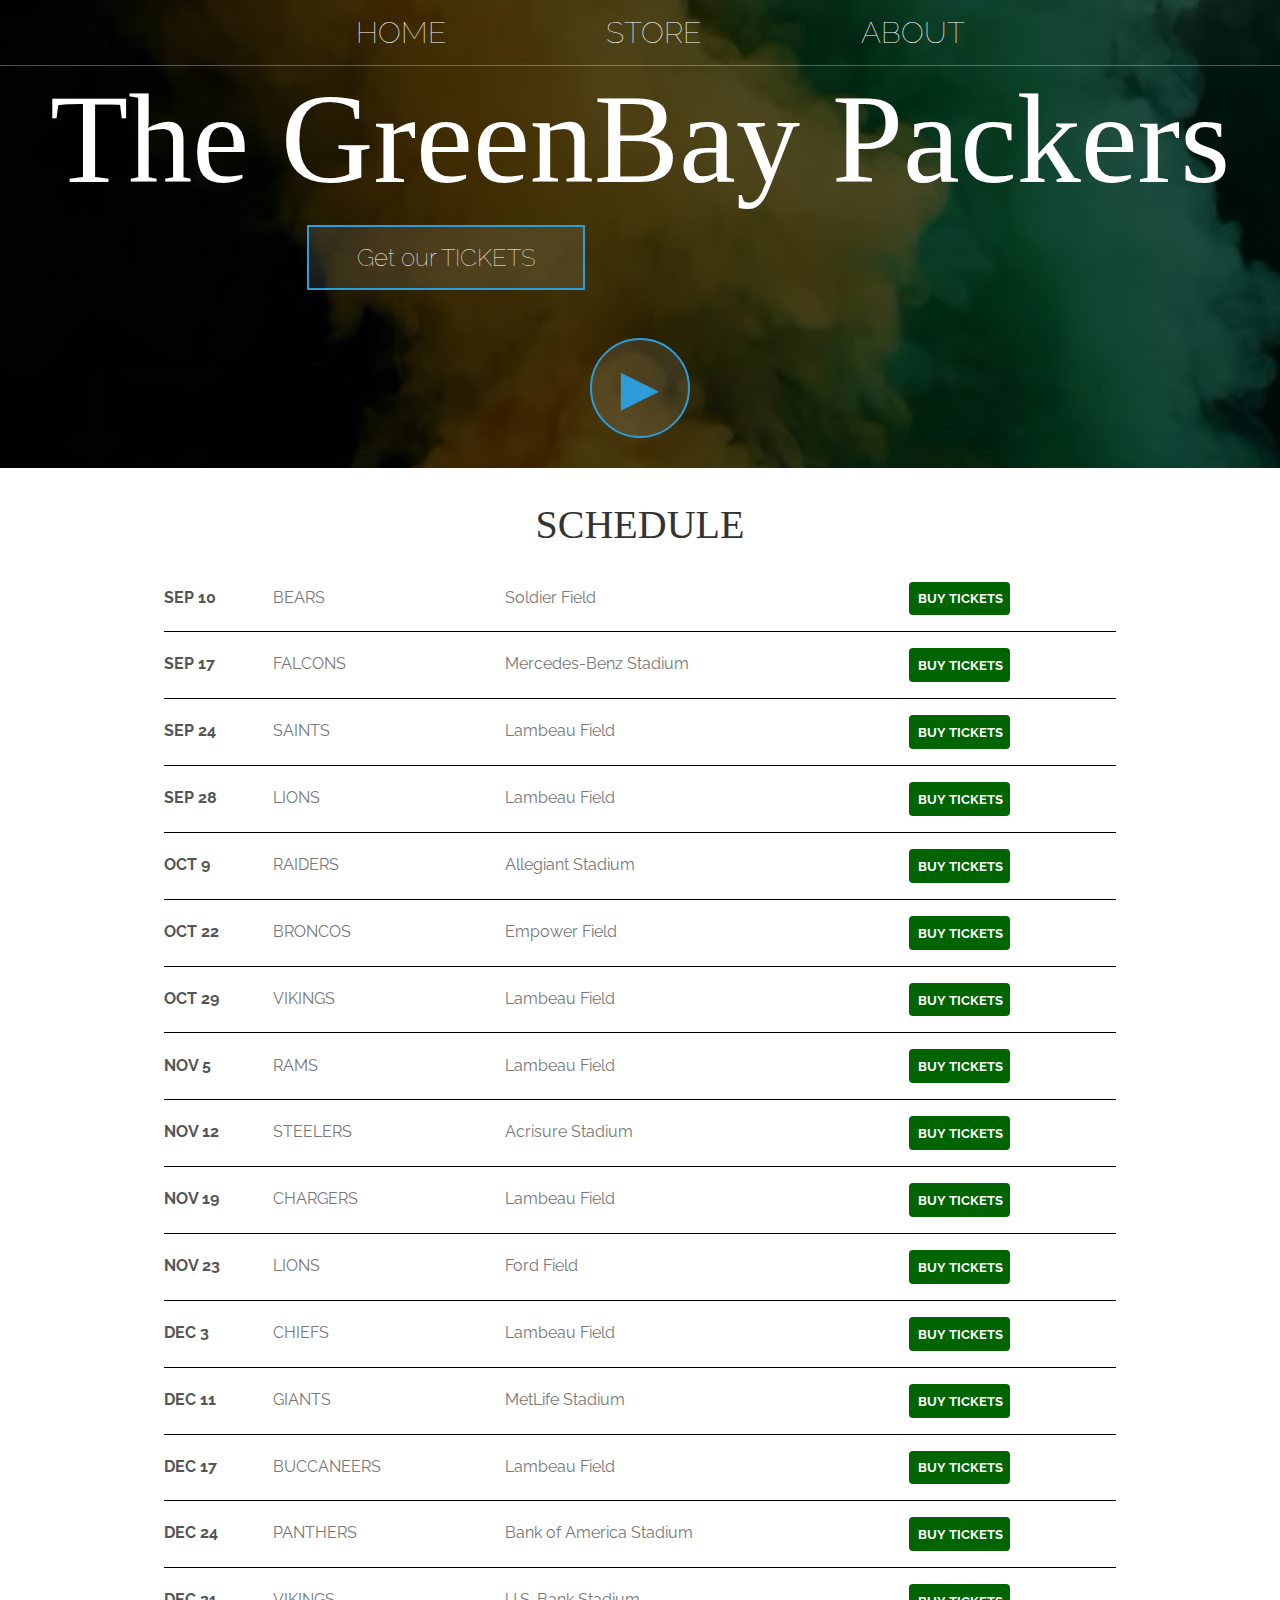
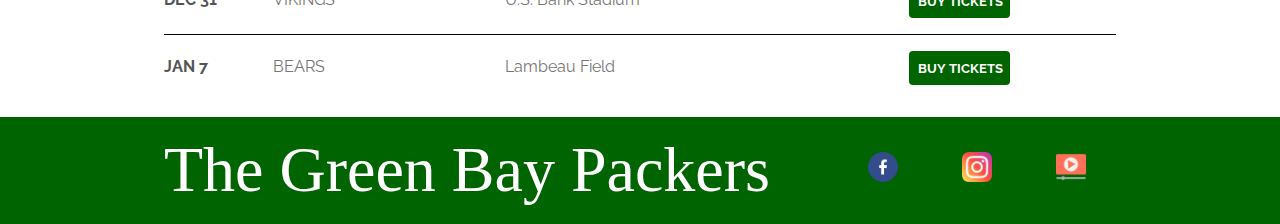
<file: index.html>
<!DOCTYPE html>
<html lang="en">
<head>
    <meta charset="UTF-8">
    <meta http-equiv="X-UA-Compatible" content="IE=edge">
    <meta name="viewport" content="width=device-width, initial-scale=1.0">
    <link rel="stylesheet" href="styles.css" />
    <title>bio</title>

</head>
<body>
    <header class="main-header">
        <nav class="nav main-nav">
            <ul>
                <li><a href = "index.html" target ="_blank">HOME</a></li>
                <li><a href = "store.html" target = "_blank">STORE</a></li>
                <li><a href = "about.html" target = "_blank">ABOUT</a></li>
            </ul>
        </nav>
        <h1 class="football-name football-name-large">The GreenBay Packers </h1>
        <div class="container">
            <button class="btn btn-header" type = "button">Get our TICKETS</button>
        </div>
        
        <button class="btn btn-header btn-play" type="button"> &#9658</button>
    </header>
    <section class="content-section container">
        <h2 class="section-header">SCHEDULE</h2>
        <div>
            <div class="game-row">
                <span class="sched-item sched-date">SEP 10</span>
                <span class="sched-item sched-opp"> BEARS</span>
                <span class="sched-item sched-stadium"> Soldier Field</span>
                <button type = "button" class="btn sched-item sched-btn btn-primary" >BUY TICKETS</button>
            </div>

            <div class="game-row">
                <span class="sched-item sched-date">SEP 17</span>
                <span  class="sched-item sched-opp"> FALCONS</span>
                <span class="sched-item sched-stadium"> Mercedes-Benz Stadium</span>
                <button type = "button" class="btn sched-item sched-btn btn-primary">BUY TICKETS</button>
            </div>

            <div class="game-row">
                <span class="sched-item sched-date">SEP 24</span>
                <span class="sched-item sched-opp"> SAINTS</span>             
                <span class="sched-item sched-stadium"> Lambeau Field</span>             
                <button type = "button" class="btn sched-item sched-btn btn-primary">BUY TICKETS</button>             
            </div>

            <div class="game-row">
                <span class="sched-item sched-date">SEP 28</span>               
                <span class="sched-item sched-opp"> LIONS</span>            
                <span class="sched-item sched-stadium"> Lambeau Field</span>         
                <button type = "button" class="btn sched-item sched-btn btn-primary">BUY TICKETS</button>            
            </div>

            <div class="game-row">
                <span class="sched-item sched-date">OCT 9 </span>           
                <span class="sched-item sched-opp"> RAIDERS</span>            
                <span class="sched-item sched-stadium"> Allegiant Stadium</span> 
                <button type = "button" class="btn sched-item sched-btn btn-primary">BUY TICKETS</button>           
            </div>

            <div class="game-row">
                <span class="sched-item sched-date">OCT 22</span>      
                <span class="sched-item sched-opp"> BRONCOS</span>             
                <span class="sched-item sched-stadium"> Empower Field</span>             
                <button type = "button" class="btn sched-item sched-btn btn-primary">BUY TICKETS</button>             
            </div>

            <div class="game-row">
                <span class="sched-item sched-date">OCT 29</span>              
                <span class="sched-item sched-opp"> VIKINGS</span>             
                <span class="sched-item sched-stadium"> Lambeau Field</span>             
                <button type = "button" class="btn sched-item sched-btn btn-primary">BUY TICKETS</button>                           
            </div>

            <div class="game-row">
                <span class="sched-item sched-date">NOV 5</span>
                
                <span class="sched-item sched-opp"> RAMS</span>
              
                <span class="sched-item sched-stadium"> Lambeau Field</span>
                
                <button type = "button" class="btn sched-item sched-btn btn-primary">BUY TICKETS</button>
               
            </div>

            <div class="game-row">
                <span class="sched-item sched-date">NOV 12</span>
               
                <span class="sched-item sched-opp"> STEELERS</span>
             
                <span class="sched-item sched-stadium"> Acrisure Stadium</span>
              
                <button type = "button" class="btn sched-item sched-btn btn-primary">BUY TICKETS</button>
              
                
            </div>

            <div class="game-row">
                <span class="sched-item sched-date">NOV 19</span>
             
                <span class="sched-item sched-opp"> CHARGERS</span>
             
                <span class="sched-item sched-stadium"> Lambeau Field</span>
          
                <button type = "button" class="btn sched-item sched-btn btn-primary">BUY TICKETS</button>
             
                
            </div>

            <div class="game-row">
                <span class="sched-item sched-date">NOV 23</span>
              
                <span class="sched-item sched-opp"> LIONS</span>
               
                <span class="sched-item sched-stadium"> Ford Field</span>
             
                <button type = "button" class="btn sched-item sched-btn btn-primary">BUY TICKETS</button>
             
                
            </div>

            <div class="game-row">
                <span class="sched-item sched-date">DEC 3</span>
            
                <span class="sched-item sched-opp">CHIEFS</span>
               
                <span class="sched-item sched-stadium"> Lambeau Field</span>
             
                <button type = "button" class="btn sched-item sched-btn btn-primary">BUY TICKETS</button>
               
            </div>

            <div class="game-row">
                <span class="sched-item sched-date">DEC 11</span>
        
                <span class="sched-item sched-opp">GIANTS</span>
          
                <span class="sched-item sched-stadium"> MetLife Stadium</span>
            
                <button type = "button" class="btn sched-item sched-btn btn-primary">BUY TICKETS</button>
           
            </div>

            <div class="game-row">
                <span class="sched-item sched-date">DEC 17</span>
               
                <span class="sched-item sched-opp">BUCCANEERS</span>
              
                <span class="sched-item sched-stadium"> Lambeau Field</span>
            
                <button type = "button" class="btn sched-item sched-btn btn-primary">BUY TICKETS</button>
             
            </div>

            <div class="game-row">
                <span class="sched-item sched-date">DEC 24</span>
         
                <span class="sched-item sched-opp">PANTHERS</span>
          
                <span class="sched-item sched-stadium">Bank of America Stadium</span>
          
                <button type = "button" class="btn sched-item sched-btn btn-primary">BUY TICKETS</button>
          
            </div>

            <div class="game-row">
                <span class="sched-item sched-date">DEC 31</span>
          
                <span class="sched-item sched-opp">VIKINGS</span>
      
                <span class="sched-item sched-stadium"> U.S. Bank Stadium </span>
     
                <button type = "button" class="btn sched-item sched-btn btn-primary">BUY TICKETS</button>
             
            </div>

            <div class="game-row"> 
                <span class="sched-item sched-date">JAN 7</span>
              
                <span class="sched-item sched-opp">BEARS</span>
       
                <span class="sched-item sched-stadium"> Lambeau Field</span>
           
                <button type = "button" class="btn sched-item sched-btn btn-primary">BUY TICKETS</button>

            </div>
        </div>


    </section>
    
    
    <footer class="main-footer">
        <div class="container main-footer-container">
        <h2 class="football-name">The Green Bay Packers</h2>
        <ul class="nav footer-nav">
            <li><a href = "https://www.facebook.com/Packers/" target = "_blank"><img src = "images/facebook.png" height = 100></a></li>
            <li><a href = "https://www.instagram.com/packers/?hl=en" target ="_blank"><img src = "images/instagram.png" height = 100 ></a></li>
            <li><a href = "https://www.youtube.com/c/packers" target = "_blank"><img src = "images/youtube.png" height = 100 ></a></li>
        </ul>
        </div>
    </footer>





    
</body>
</html>
</file>
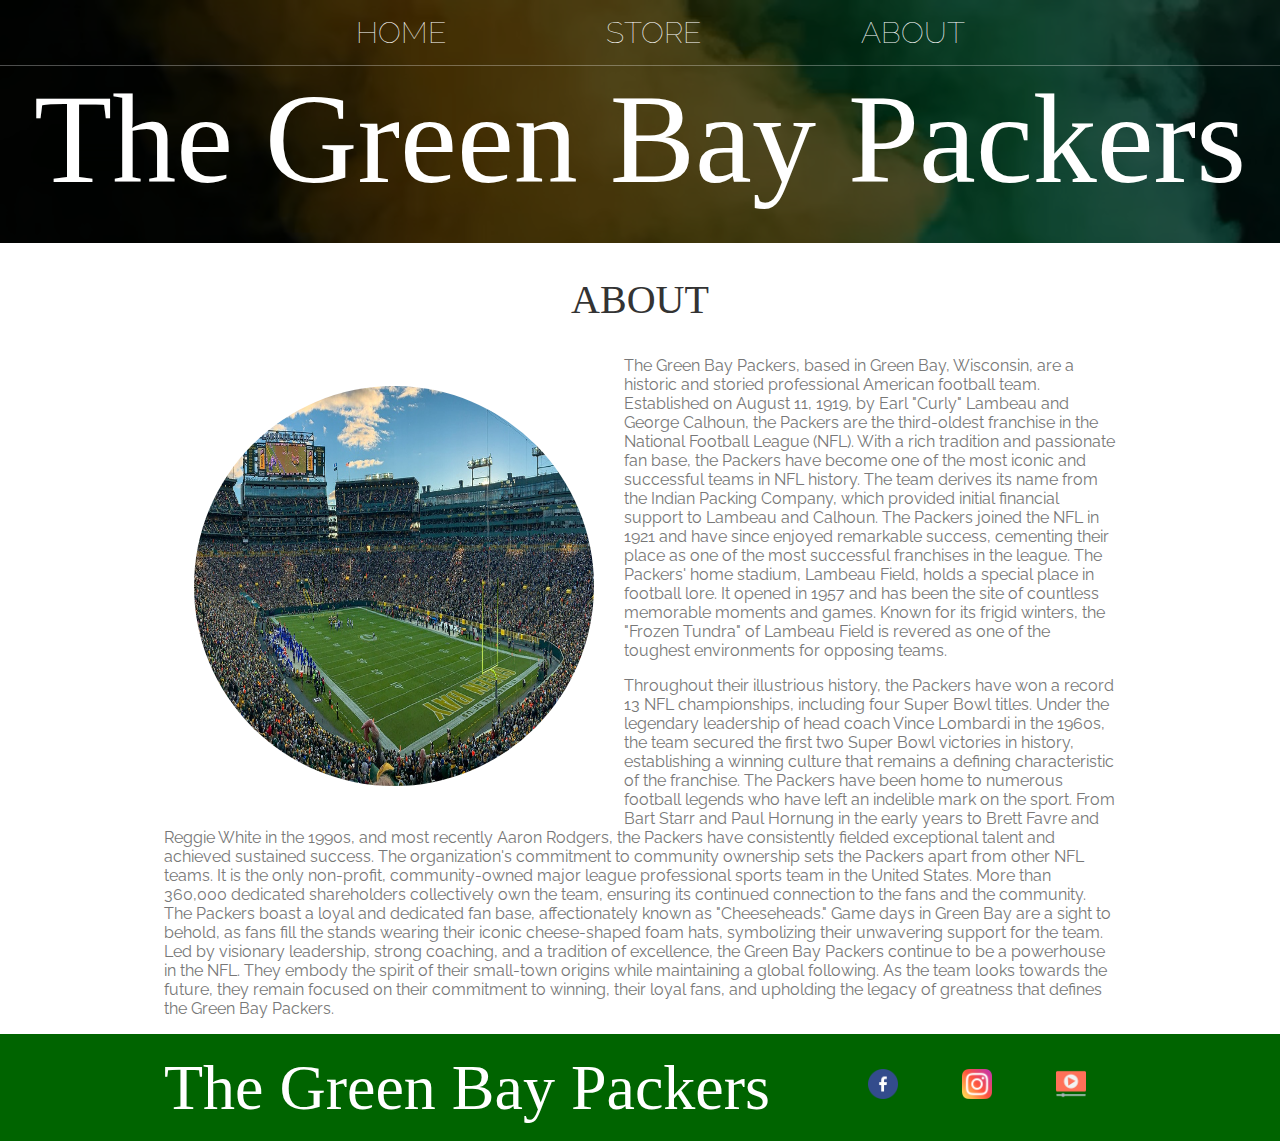
<file: about.html>
<!DOCTYPE html>
<html lang="en">
<head>
    <meta charset="UTF-8">
    <meta http-equiv="X-UA-Compatible" content="IE=edge">
    <meta name="viewport" content="width=device-width, initial-scale=1.0">
    <title>about</title>
    <link rel="stylesheet" href="styles.css" />
</head>


<body>
    <header class = "main-header">
        <nav class="nav main-nav">
            <ul>
                <li><a href = "index.html" target ="_blank">HOME</a></li>
                <li><a href = "store.html" target = "_blank">STORE</a></li>
                <li><a href = "about.html" target = "_blank">ABOUT</a></li>
            </ul>
        </nav>
        <h1 class ="football-name football-name-large">The Green Bay Packers </h1> 
    </header>
    
    <section class ="content-section container">
        <h2 class="section-header">ABOUT</h2>
        <img class = "lambeau" src = "images/lambeau.jpg">
        <p>
            The Green Bay Packers, based in Green Bay, Wisconsin, are a historic and storied professional American football team. Established on August 11, 1919, by Earl "Curly" Lambeau and George Calhoun, the Packers are the third-oldest franchise in the National Football League (NFL). With a rich tradition and passionate fan base, the Packers have become one of the most iconic and successful teams in NFL history.
            
            The team derives its name from the Indian Packing Company, which provided initial financial support to Lambeau and Calhoun. The Packers joined the NFL in 1921 and have since enjoyed remarkable success, cementing their place as one of the most successful franchises in the league.
            
            The Packers' home stadium, Lambeau Field, holds a special place in football lore. It opened in 1957 and has been the site of countless memorable moments and games. Known for its frigid winters, the "Frozen Tundra" of Lambeau Field is revered as one of the toughest environments for opposing teams.</p>

        <p>Throughout their illustrious history, the Packers have won a record 13 NFL championships, including four Super Bowl titles. Under the legendary leadership of head coach Vince Lombardi in the 1960s, the team secured the first two Super Bowl victories in history, establishing a winning culture that remains a defining characteristic of the franchise.

            The Packers have been home to numerous football legends who have left an indelible mark on the sport. From Bart Starr and Paul Hornung in the early years to Brett Favre and Reggie White in the 1990s, and most recently Aaron Rodgers, the Packers have consistently fielded exceptional talent and achieved sustained success.
            
            The organization's commitment to community ownership sets the Packers apart from other NFL teams. It is the only non-profit, community-owned major league professional sports team in the United States. More than 360,000 dedicated shareholders collectively own the team, ensuring its continued connection to the fans and the community.
            
            The Packers boast a loyal and dedicated fan base, affectionately known as "Cheeseheads." Game days in Green Bay are a sight to behold, as fans fill the stands wearing their iconic cheese-shaped foam hats, symbolizing their unwavering support for the team.
            
            Led by visionary leadership, strong coaching, and a tradition of excellence, the Green Bay Packers continue to be a powerhouse in the NFL. They embody the spirit of their small-town origins while maintaining a global following. As the team looks towards the future, they remain focused on their commitment to winning, their loyal fans, and upholding the legacy of greatness that defines the Green Bay Packers.</p>           
    </section>

    
    <footer class="main-footer">
        <div class="container main-footer-container">
        <h2 class="football-name">The Green Bay Packers</h2>
        <ul class="nav footer-nav">
            <li><a href = "https://www.facebook.com/Packers/" target = "_blank"><img src = "images/facebook.png" height = 100></a></li>
            <li><a href = "https://www.instagram.com/packers/?hl=en" target ="_blank"><img src = "images/instagram.png" height = 100 ></a></li>
            <li><a href = "https://www.youtube.com/c/packers" target = "_blank"><img src = "images/youtube.png" height = 100 ></a></li>
        </ul>
        </div>
    </footer>

</body>
</html>
</file>
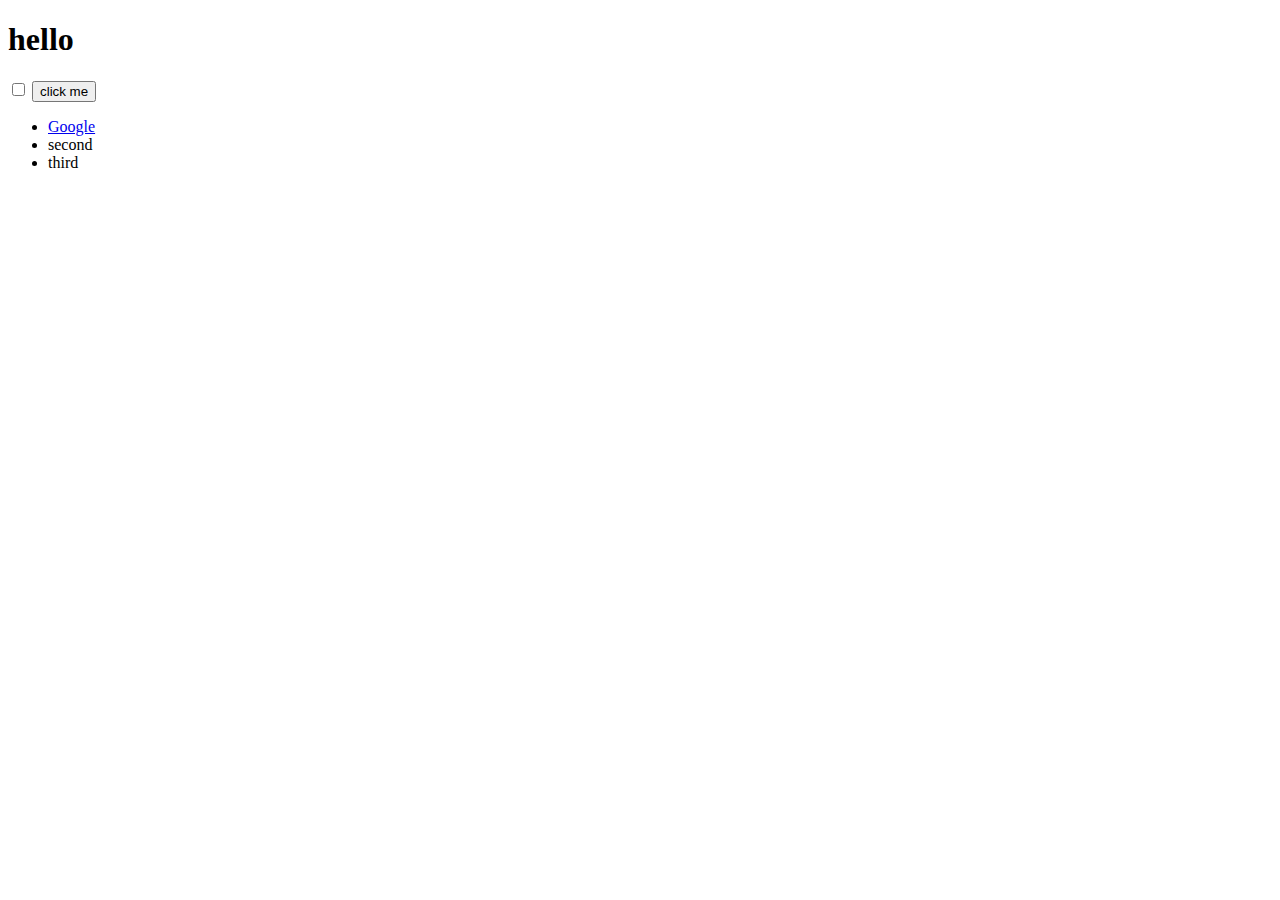
<file: practice.html>
<!DOCTYPE html>
<html lang="en">
<head>
    <meta charset="UTF-8">
    <meta http-equiv="X-UA-Compatible" content="IE=edge">
    <meta name="viewport" content="width=device-width, initial-scale=1.0">
    <title>Document</title>
</head>
<body>
    <h1>hello</h1>

    <input type="checkbox">

    <button style = ":active: color: red;">click me</button>

    <ul>
        <li class ="list"><a href = "https://www.google.com">Google</a></li>
        <li class ="list">second</li>
        <li class ="list"> third</li>
    </ul>
    
</body>
</html>
</file>
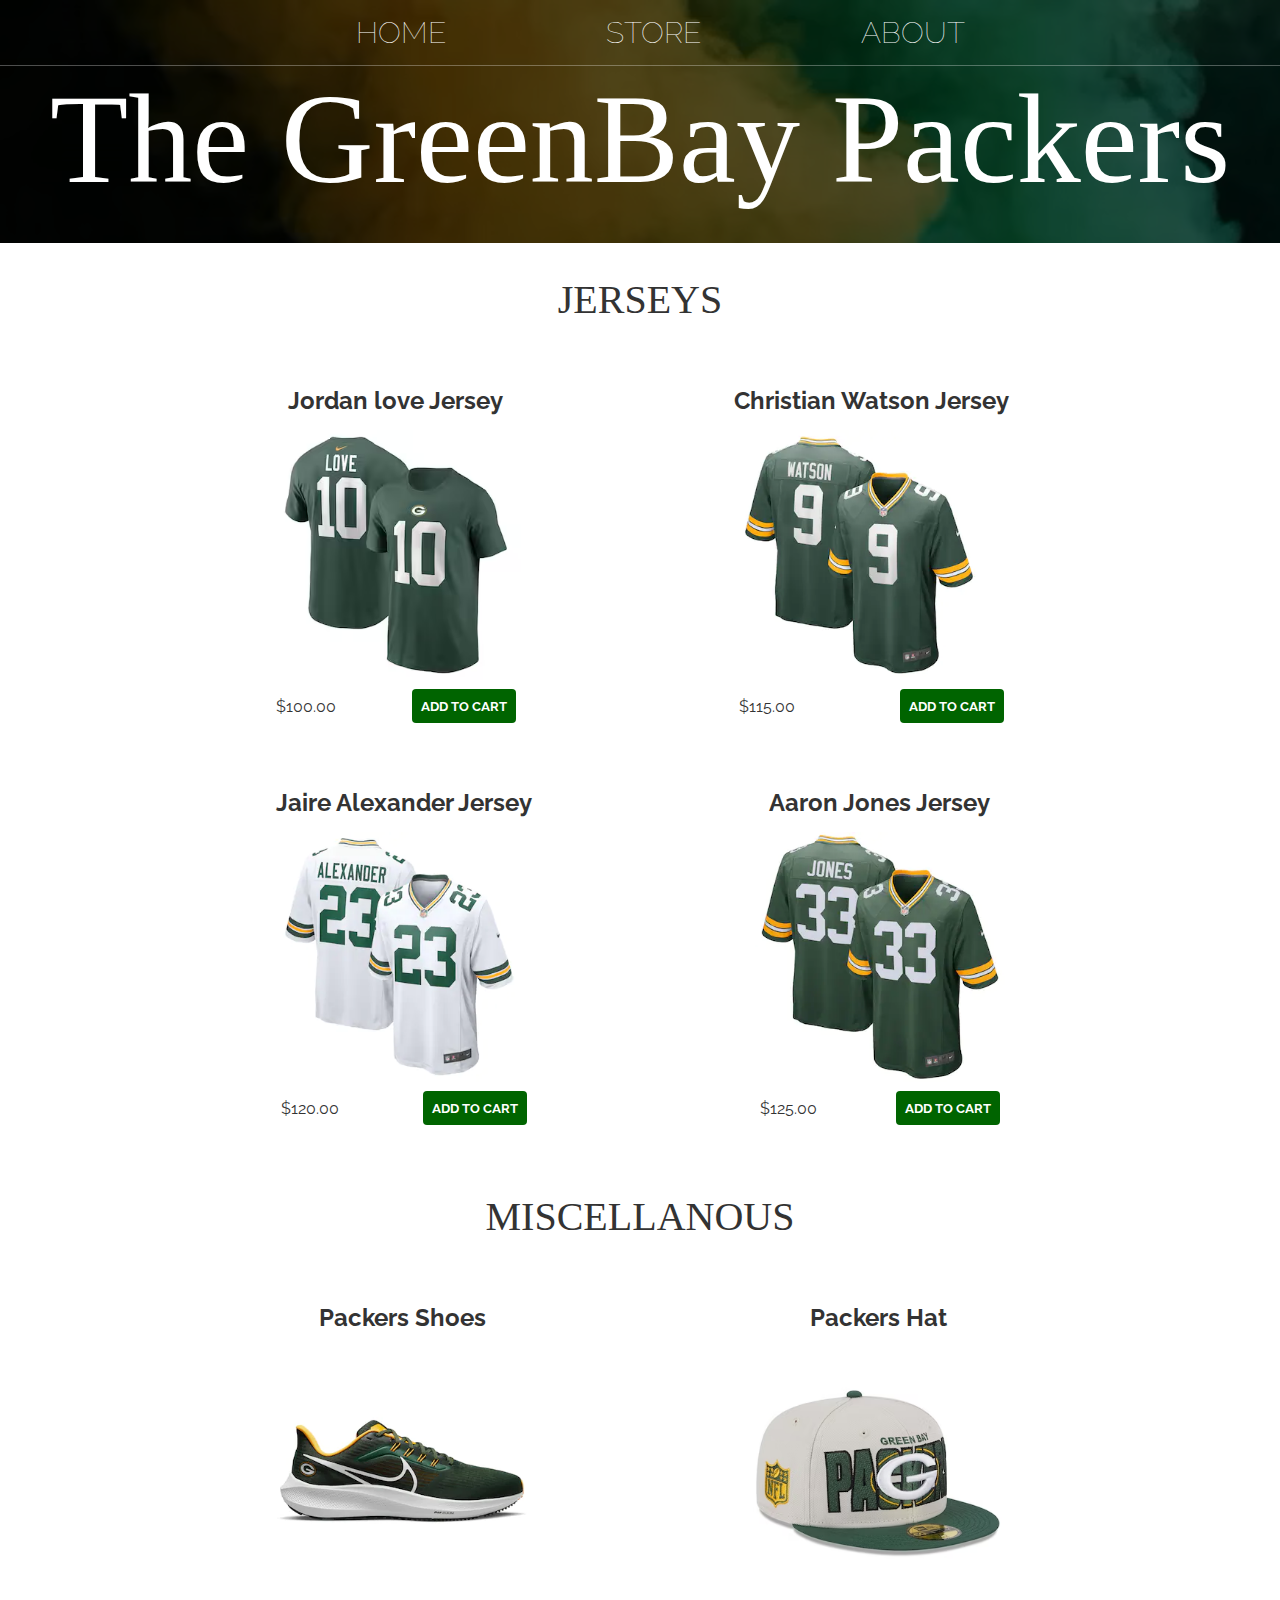
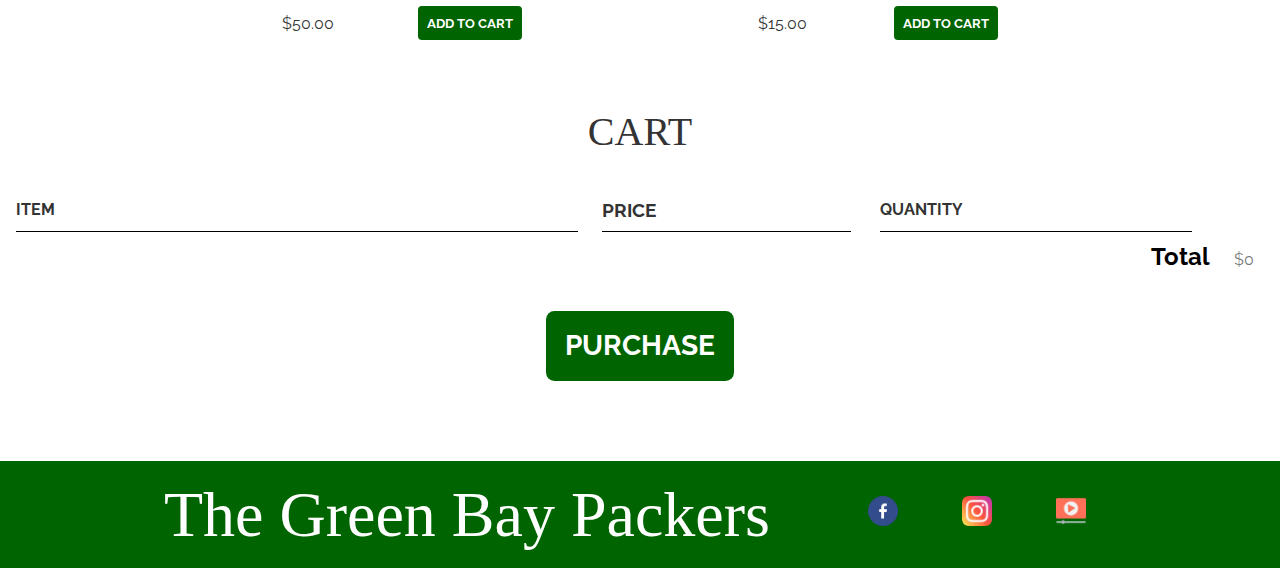
<file: store.html>
<!DOCTYPE html>
<html lang="en">
<head>
    <meta charset="UTF-8">
    <meta http-equiv="X-UA-Compatible" content="IE=edge">
    <meta name="viewport" content="width=device-width, initial-scale=1.0">
    <link rel="stylesheet" href="styles.css" />
    <title>store</title>
    <!--load before our entire body so we want script tag load in the background
    of our body of the html 
    -->
    <script src ="store.js" async></script>

</head>
<body>
    <header class="main-header">
        <nav class="nav main-nav">
            <ul>
                <li><a href = "index.html" target ="_blank">HOME</a></li>
                <li><a href = "store.html" target = "_blank">STORE</a></li>
                <li><a href = "about.html" target = "_blank">ABOUT</a></li>
            </ul>
        </nav>
      
        <h1 class="football-name football-name-large">The GreenBay Packers </h1>
    </header>



    <section class="container content-section">


        <h2 class="section-header">JERSEYS</h2>
        <div class="shop-items">
            <div class="shop-item">
                <span class="shop-item-title">Jordan love Jersey </span>
                <img class="shop-item-image" src = "images/JLO.jpeg">
                <div class="shop-item-details">
                    <span class="shop-item-price">$100.00</span>
                    <button class="btn btn-primary shop-item-button" type = "button">ADD TO CART</button>
                </div>
            </div>



            <div class="shop-item">
                <span class="shop-item-title">Christian Watson Jersey </span>
                <img  class="shop-item-image" src = "images/CW jerseey.webp">
                <div class="shop-item-details">
                    <span class="shop-item-price">$115.00</span>
                    <button class="btn btn-primary shop-item-button" type = "button">ADD TO CART</button>
                </div>
            </div>

            <div class="shop-item">
                <span class="shop-item-title">Jaire Alexander Jersey </span>
                <img class="shop-item-image" src = "images/JAH.jpeg">
                <div class="shop-item-details">
                    <span class="shop-item-price">$120.00</span>
                    <button class="btn btn-primary shop-item-button" type = "button">ADD TO CART</button>
                </div>
            </div>

            <div class="shop-item">
                <span class="shop-item-title">Aaron Jones Jersey </span>
                <img class="shop-item-image" src = "images/AJ.jpeg">
                <div class="shop-item-details">
                    <span class="shop-item-price">$125.00</span>
                    <button class="btn btn-primary shop-item-button" type = "button">ADD TO CART</button>
                </div>
            </div>
    </div>
    <!--END OF JERSEYS DIV SECTION-->



    </section>


    <section class="container content-section">
        <h2 class="section-header">MISCELLANOUS</h2>

        <div class="shop-items">

            <div class="shop-item">
                <span class="shop-item-title"> Packers Shoes </span>
                <img class="shop-item-image" src = "images/shoes.jpeg">
                <div class="shop-item-details">
                    <span class="shop-item-price">$50.00</span>
                    <button class="btn btn-primary shop-item-button" type = "button">ADD TO CART</button>
                </div>
            </div>

            <div class="shop-item">
                <span class="shop-item-title"> Packers Hat </span>
                <img class="shop-item-image" src = "images/hat.jpeg">
                <div class="shop-item-details">
                    <span class="shop-item-price">$15.00</span>
                    <button class="btn btn-primary shop-item-button" type = "button">ADD TO CART</button>
                </div>
            </div>
        
        </div>
    </section>
    <!--END OF MISCHELLANOUS SECTION-->




    <section class="cocntainer content-section">
        <h2 class="section-header">CART</h2>

        <div class="cart-row">
            <span class="cart-item cart-header cart-column">ITEM</span>      
            <span class="cart-price cart-header cart-column">PRICE</span>     
            <span class="cart-quantity cart-header cart-column">QUANTITY</span>
        </div>


        <!--start of CART-ITEMS-->
        <div class="cart-items">
            <!--
            <div class="cart-row">
                <div class="cart-item cart-column">
                        <img class="cart-item-image" src = "images/shoes.jpeg" width = 100 height = 100 >
                        <span class="cart-item-title"> Shoes </span>
                </div>
            
                <span class="cart-price cart-column"> $19.99</span>

                <div class="cart-quantity cart-column">
                    <input class="cart-quantity-input" type = "number" value = 1>
                    <button class="btn btn-danger cart-quantity-button" role = "button">REMOVE</button>
                </div>
            </div>


            <div class="cart-row">
                <div class="cart-item cart-column">
                    <img  class="cart-item-image" src = "images/AJ.jpeg" width = 100 height = 100>
                    <span class="cart-item-title"> Aaron Jones Jersey</span>
                </div>

                <span class="cart-price cart-column"> $100</span>
            
                <div class="cart-quantity cart-column">
                    <input class="cart-quantity-input" type = "number" value = 2>
                    <button class="btn btn-danger cart-quantity-button" role = "button">REMOVE</button>
                </div>
            </div>
            -->
        </div>
        <!--END OF CART ITEMS-->

        <div class="cart-total">
            <strong class="cart-total-title">Total</strong>
            <span class="cart-total-price">$0</span>
    
        </div>
    
        <button class = "btn btn-primary btn-purchase" type="button">PURCHASE</button>
       




    </section>
    
    
    <footer class="main-footer">
        <div class="container main-footer-container">
        <h2 class="football-name">The Green Bay Packers</h2>
        <ul class="nav footer-nav">
            <li><a href = "https://www.facebook.com/Packers/" target = "_blank"><img src = "images/facebook.png" height = 100></a></li>
            <li><a href = "https://www.instagram.com/packers/?hl=en" target ="_blank"><img src = "images/instagram.png" height = 100 ></a></li>
            <li><a href = "https://www.youtube.com/c/packers" target = "_blank"><img src = "images/youtube.png" height = 100 ></a></li>
        </ul>
        </div>
    </footer>





    
</body>
</html>
</file>
<file: styles.css>
/* import of fonts from google     */
 @import url('https://fonts.googleapis.com/css2?family=Raleway:wght@300&display=swap');
 
 @import url('https://fonts.googleapis.com/css2?family=Noto+Sans+Nandinagari&family=Raleway:wght@300&family=Roboto:wght@100;300&display=swap');
 
 @import url('https://fonts.googleapis.com/css2?family=Noto+Sans+Nandinagari&family=Raleway:wght@300&family=Roboto:wght@100;300&display=swap');


*{
    box-sizing: border-box;
    font-family: Raleway;
    color: #777;
}



html, body{
    margin: 0;
    padding: 0;
}

.nav ul{
    margin: 0;
}


.nav li {
    display: inline;
    padding: 0 5%;
    font-size:30px;
}

.nav a {
    display: inline-block; /*allows for padding for top and bottom */
    padding: .5em;
    color: white;
    text-decoration: none; /* removes the underline from the links */
    
}

.main-nav{
    text-align: center;
    font-size: 1.1em;
    font-weight:lighter;
    border-bottom: 1px solid rgba(255, 255 , 255 , .3);
}

.main-nav li{
    padding: 0 5%;
}


/*hovering over the link tabs give colors showing that it is hover */
.nav a:hover{
    background-color: rgba(255 , 255 , 255 , 0.3);
}

.main-header{
    background-image: url("images/greenandyellow.png");
    background-size: cover;
    background-color: rgba(0 , 0 , 0 , .6);
    background-blend-mode: multiply; 
    /* 
    combine the image and color on top of each other

    */
    padding-bottom: 30px;

}


.football-name{
    text-align: center;
    margin: 0;
    font-size: 4em;
    color:white;
    font-family: Anton;
    font-weight: normal;


}

.football-name-large{
    font-size: 8em;
}

.content-section{
    margin: 1em;
}

.container{
    max-width: 1000px;
    margin: 0 auto;
    padding: 0 1.5em;
}

.section-header{
    font-family: Graduate;
    font-weight: normal;
    color: #333;
    text-align:center;
    font-size: 2.5em;

}

.lambeau{
    float: left;
    height: 400px;
    width: 400px;
    margin: 30px;
    border-radius: 50%;
}

.main-footer{

    background-color: #006400;
    color:white;
    padding: .25em 0;
}

.main-footer-container{
    display:flex;
    align-items: center;
}

.main-footer-container ul{
    flex-grow: 1;
    text-align: end;
}

.footer-nav li{
    padding: 0 .5em;
}

.footer-nav img{
    width: 30px;
    height: 30px;
}

/*

start of the style of index.html  

*/
.btn{
    text-align:center;
    vertical-align: middle;
    padding: .67em;
    cursor: pointer;
}

.btn-header{
    margin: .5em 15% 2em 15%;
    color: white;
    border: 2px solid #2D9CD8;
    background-color: rgba(255,255,255, .1);
    border-radius: 0;
    font-size: 1.5em;
    font-weight: lighter;
    padding-left: 2em;
    padding-right: 2em;

}

.btn-header:hover{
    background-color:rgba(255 , 255 , 255 , 0.3);
}

.btn-play{
    display: block;
    margin:0 auto;
    color: #2D9CD8;
    font-size: 4em;
    border-radius: 50%;
    padding: 0;
    width: 100px;
    height: 100px;
    text-align: center;

}

.btn-primary{
    color:white;
    background-color: #006400;
    border: none;
    border-radius: .3em;
    font-weight: bold;
}

.game-row{
    border-bottom: 1px solid black;
    padding-bottom: 1em;
    margin-bottom: 1em;
}

.game-row:last-child{
    border-bottom:none;
}

.sched-item{
    display:inline-block;
    padding-right: .5em;
}

.sched-date{
    color: #555;
    font-weight: bold;
    width: 11%;
}

.sched-opp{
    width: 24%;

}

.sched-stadium{
    width: 42%;
}

.sched-btn{
    max-width: 19%;
}


.btn-primary:hover{
    background-color: #147e42;
}

/* start of working on store.html */

.shop-item{
    margin:30px;
}

.shop-item-title{
    display:block;
    width: 100%;
    text-align: center;
    font-weight: bold;
    font-size: 1.5em;
    color: #333;
    margin-bottom: 15px;
}

.shop-item-image{
    height: 250px;
}

.shop-item-details{
    display:flex;
    align-items: center;
    padding: 5px;
}

.shop-item-price{
    flex-grow: 1;
    color: #333;
}

.shop-items{
    display: flex;
    flex-wrap: wrap;
    justify-content:space-around;
}

.cart-header{
    font-weight:bold;
    font-size:1.2 em;
    color: #333;

}

.cart-column{
    display:flex;
    align-items: center;
    border-bottom: 1px solid black;
    margin-right: 1.5em;
    padding-bottom: 10px;
    margin-top: 10px;


}

.cart-row{
    display: flex;
}



/*allows to adjust all items to their own space */
.cart-item{
    width: 45%;

}

.cart-price{
    width:20%;
    font-size: 1.2em;
    color: #333;

}

.cart-quantity{
    width: 25%;
}

.cart-item-title{
    color: #333;
    margin-left: .5em;
    font-size: 1.2em;
}

.cart-item-image{
    width: 75px;
    height: auto;
    border-radius: 10px;
}

.btn-danger{
    color: white;
    background-color: #EB5757;
    border: none;
    border-radius : .3em;
    font-weight: bold;
}

.btn-danger:hover{
    background-color:#CC4C4C;

}

.cart-quantity-input{
    height: 34px;
    width: 50px;
    border-radius : 5px;
    border: 1px solid #56CCF2;
    background-color: #eee;
    color: #333;
    padding: 0;
    text-align: center;
    font-size:1.2em;
    margin-right: 25px;

}

.cart-row:last-child{
    border-bottom: 1px solid black;

}

.cart-row:last-child .cart-column{
    border: none;
}

.cart-total{
    text-align: end;
    margin-top:10px;
    margin-right: 10px;


}

.cart-total-title{
    font-weight: bold;
    font-size: 1.5em;
    color: black;
    margin-right: 20px;

}

.cart-total0price{
    color: #333;
    font-size: 1.1em;
}

.btn-purchase{
    display: block;
    margin: 40px auto 80px auto;
    font-size: 1.75em;
}
</file>
